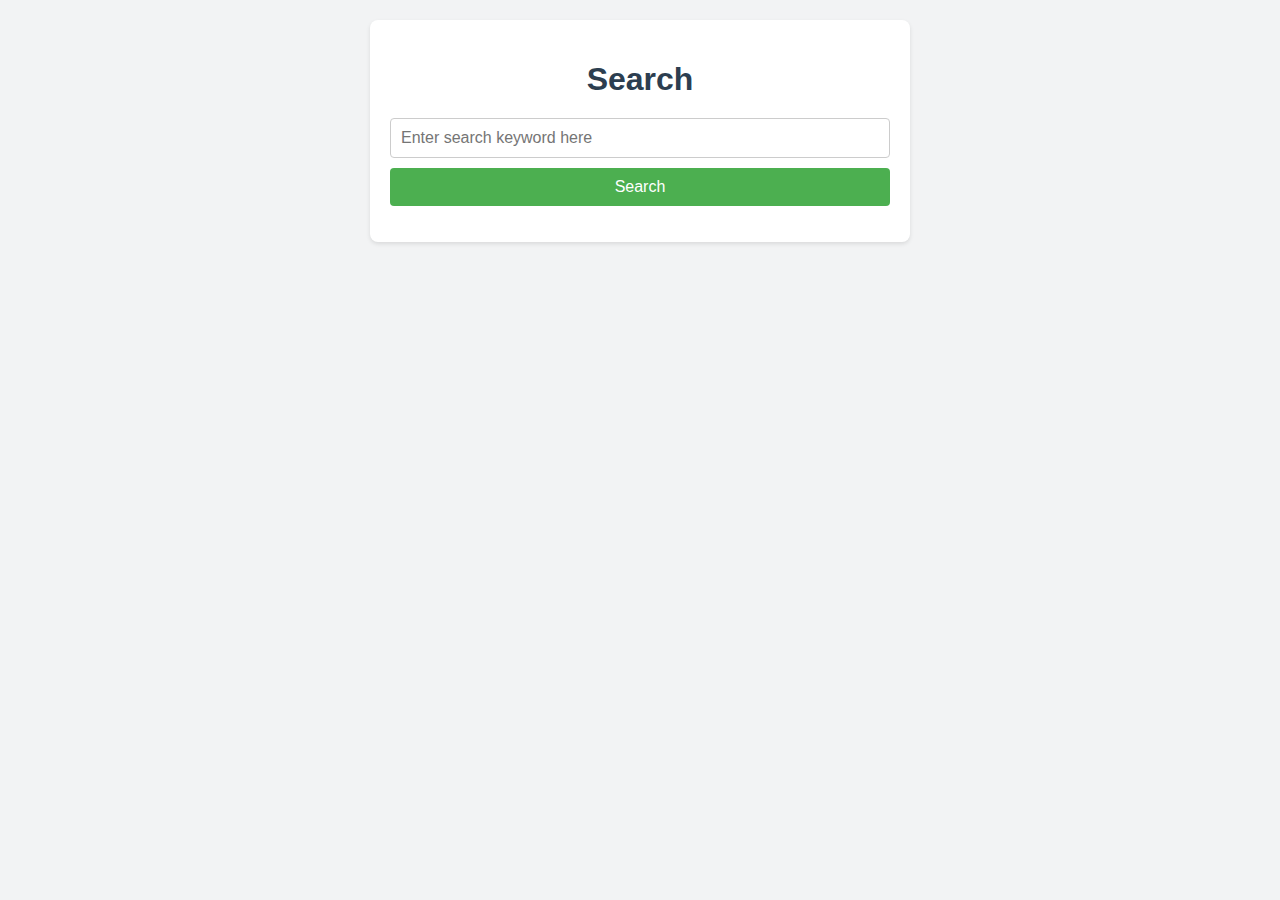
<file: target/WebApp-1.0-SNAPSHOT/displaySearch.html>
<html>
<head>
  <link rel="stylesheet" href="displaySearch.css">
  <title>Patient Data App</title>
</head>
<body>
<div class="main">
  <h1>Search</h1>
  <form method="POST" action="/runsearch.html">
    <input type="text" name="searchstring" placeholder="Enter search keyword here"/>
    <input type="submit" value="Search"/>
  </form>
</div>
</body>
</html>
</file>
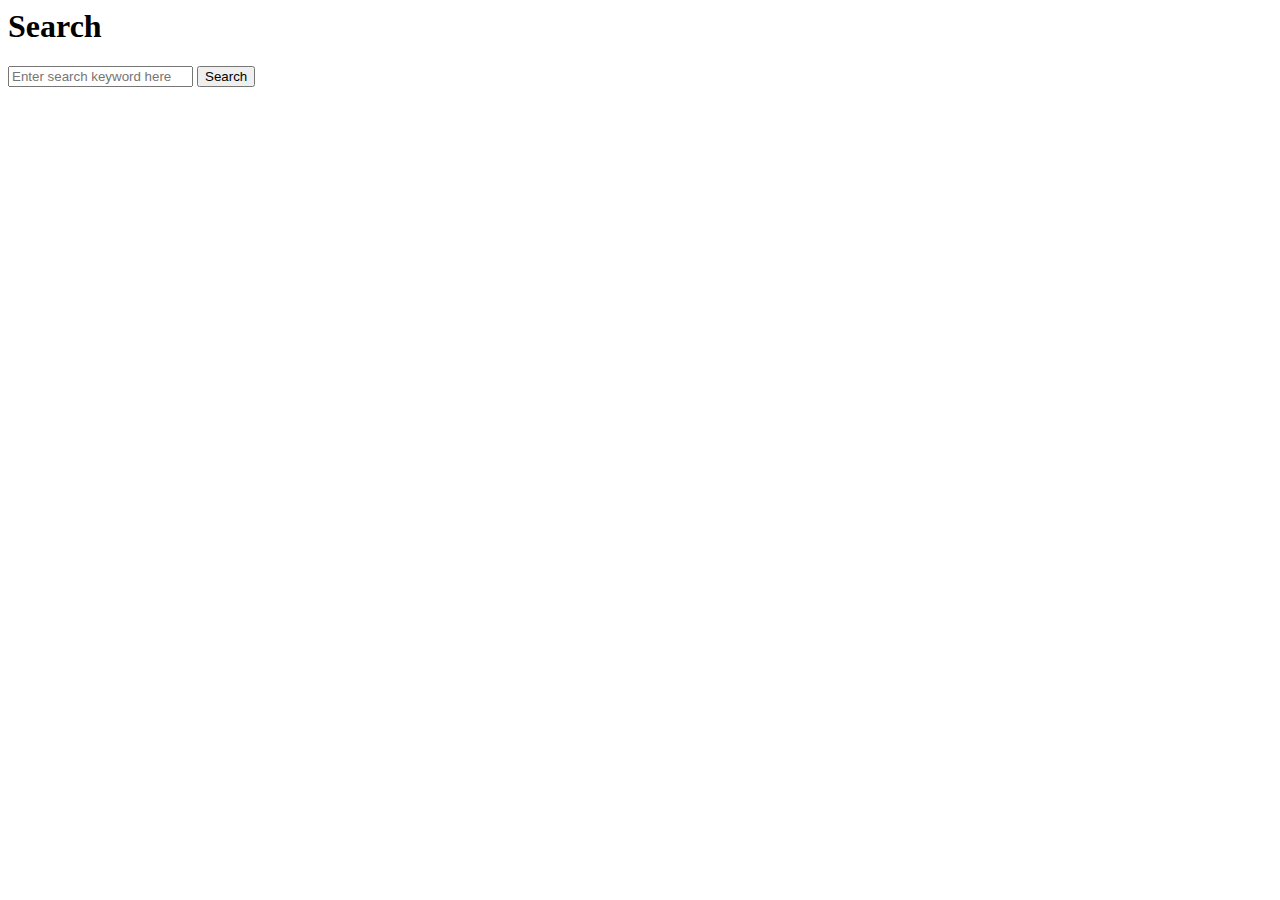
<file: target/WebApp-1.0-SNAPSHOT/search.html>
<html>
<head>
  <title>Patient Data App</title>
</head>
<body>
<div class="main">
  <h1>Search</h1>
  <form method="POST" action="/runsearch.html">
    <input type="text" name="searchstring" placeholder="Enter search keyword here"/>
    <input type="submit" value="Search"/>
  </form>
</div>
</body>
</html>
</file>
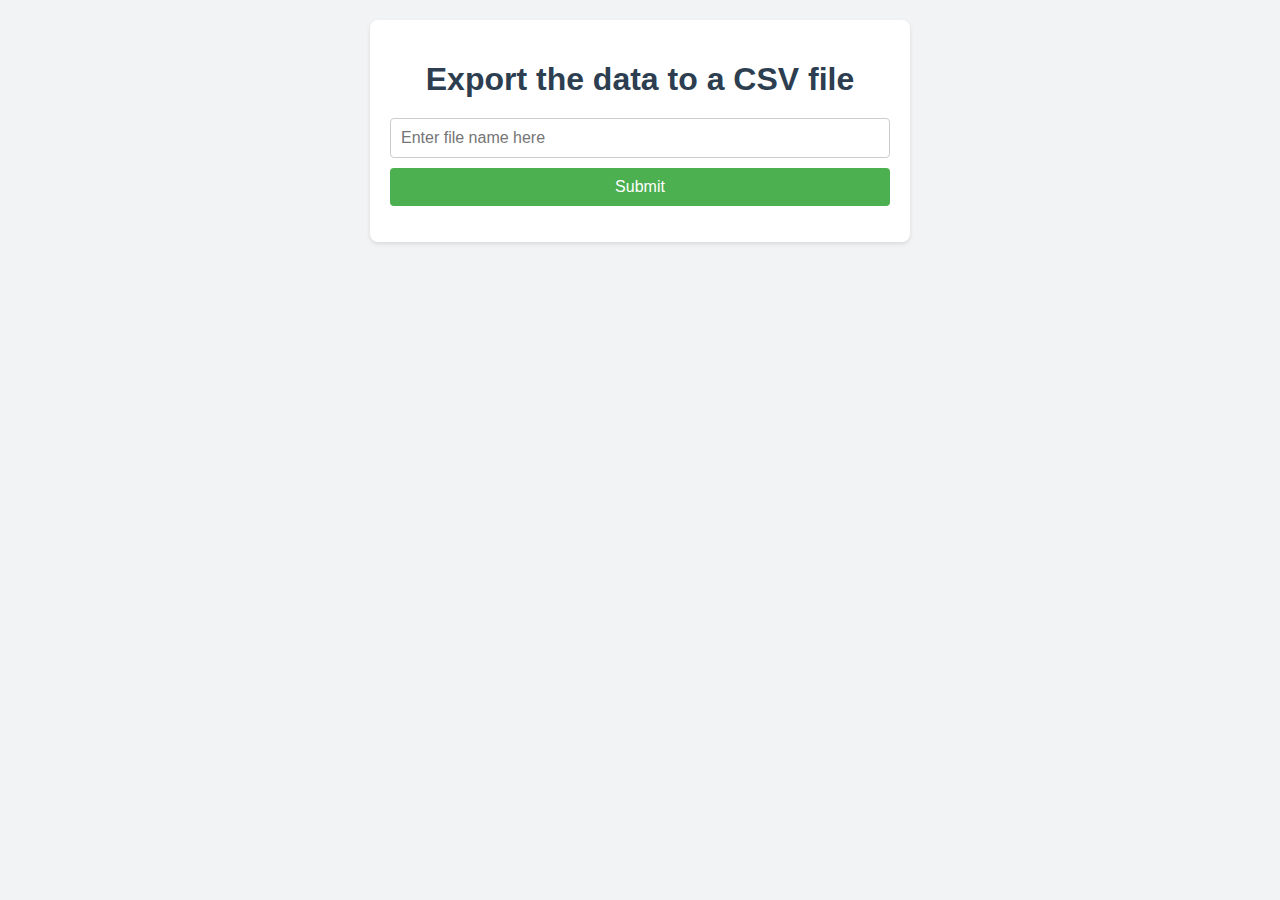
<file: src/main/webapp/askCSVFileName.html>
<html>
<head>
    <link rel="stylesheet" href="css/displaySearch.css">
    <title>Patient Data App</title>
</head>
<body>
<div class="main">
    <h1>Export the data to a CSV file</h1>
    <form method="POST" action="/runCSVWriter.html">
        <input type="text" name="fileNameString" placeholder="Enter file name here"/>
        <input type="submit" value="Submit"/>
    </form>
</div>
</body>
</html>
</file>
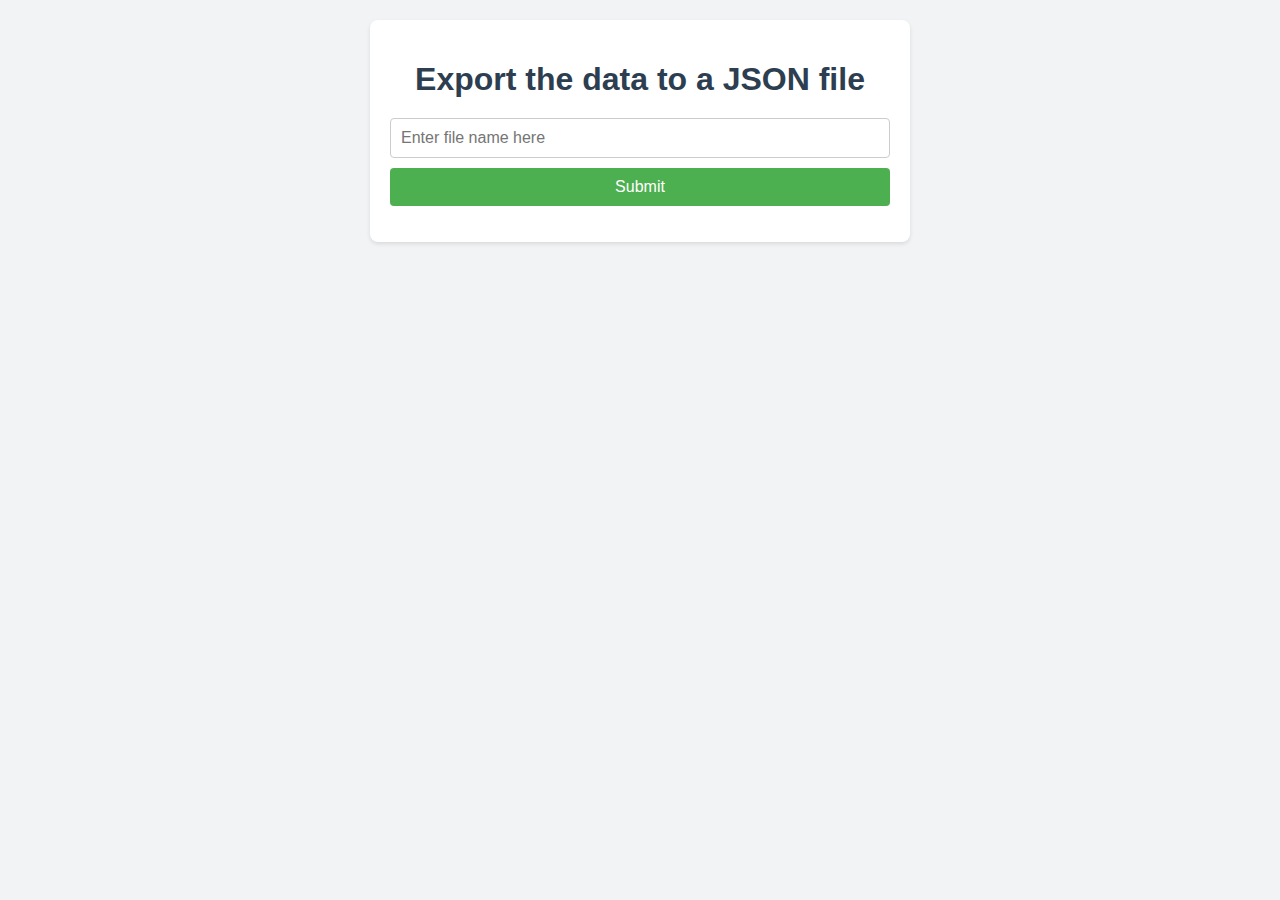
<file: src/main/webapp/askJSONFileName.html>
<html>
<head>
    <link rel="stylesheet" href="css/displaySearch.css">
    <title>Patient Data App</title>
</head>
<body>
<div class="main">
    <h1>Export the data to a JSON file</h1>
    <form method="POST" action="/runJSONWriter.html">
        <input type="text" name="fileNameString" placeholder="Enter file name here"/>
        <input type="submit" value="Submit"/>
    </form>
</div>
</body>
</html>
</file>
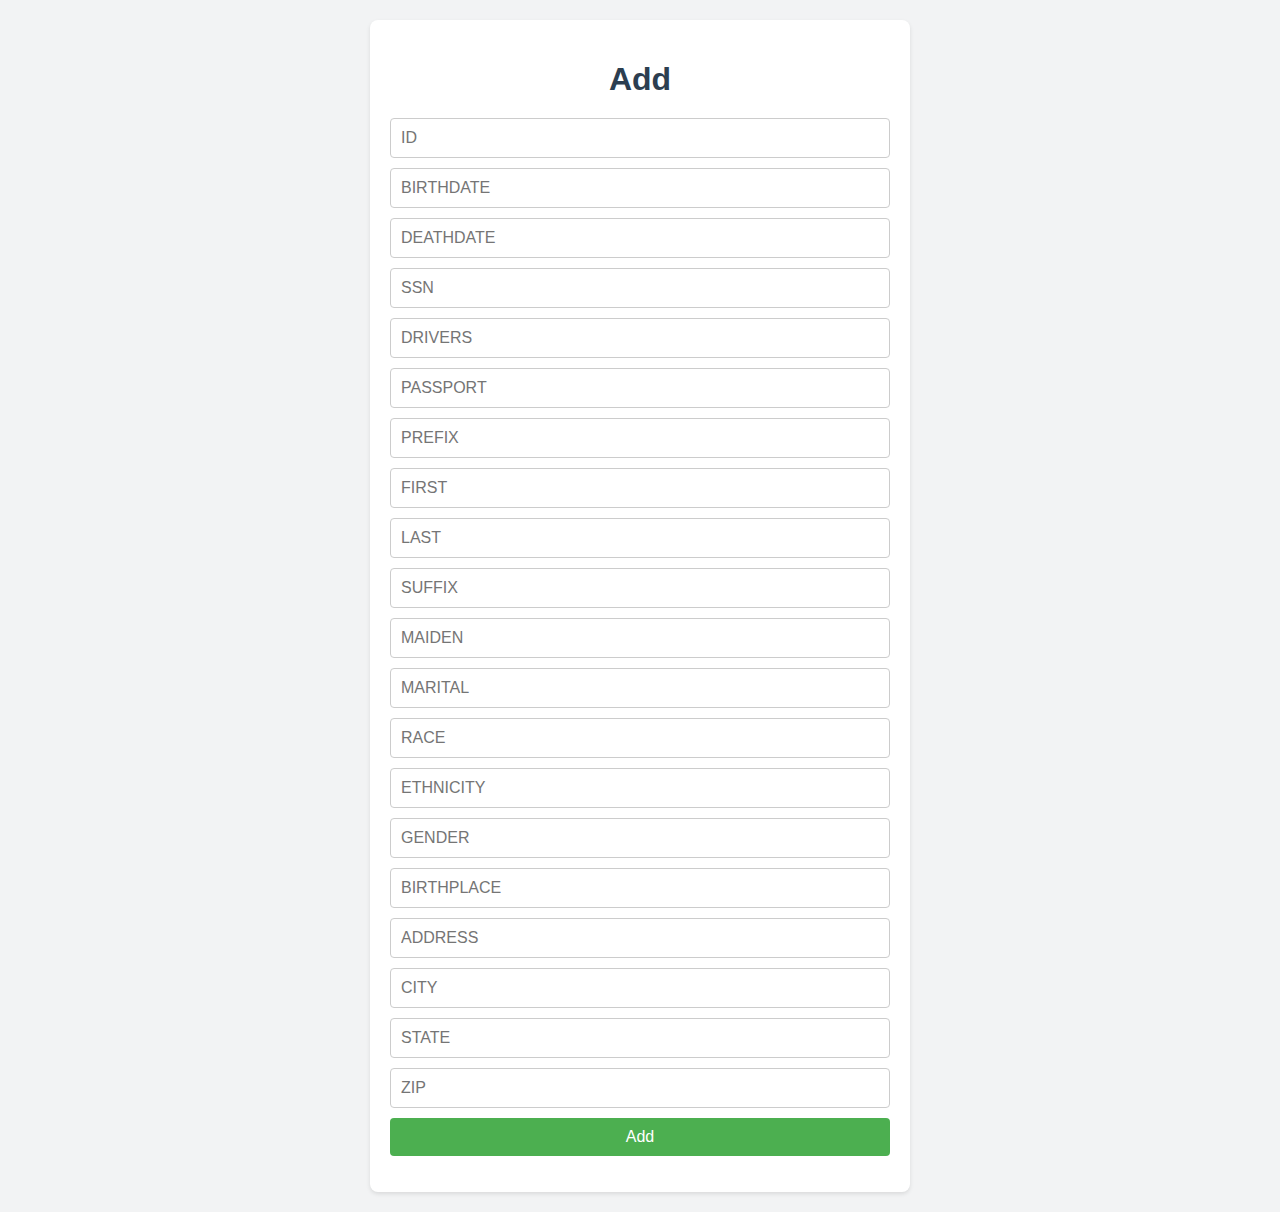
<file: src/main/webapp/displayAdd.html>
<html>
<head>
    <link rel="stylesheet" href="css/displaySearch.css">
    <title>Patient Data App</title>
</head>
<body>
<div class="main">
    <h1>Add</h1>
    <form method="POST" action="/runadd.html">
        <input type="text" name="param1" placeholder="ID"/>
        <input type="text" name="param2" placeholder="BIRTHDATE"/>
        <input type="text" name="param3" placeholder="DEATHDATE"/>
        <input type="text" name="param4" placeholder="SSN"/>
        <input type="text" name="param5" placeholder="DRIVERS"/>
        <input type="text" name="param6" placeholder="PASSPORT"/>
        <input type="text" name="param7" placeholder="PREFIX"/>
        <input type="text" name="param8" placeholder="FIRST"/>
        <input type="text" name="param9" placeholder="LAST"/>
        <input type="text" name="param10" placeholder="SUFFIX"/>
        <input type="text" name="param11" placeholder="MAIDEN"/>
        <input type="text" name="param12" placeholder="MARITAL"/>
        <input type="text" name="param13" placeholder="RACE"/>
        <input type="text" name="param14" placeholder="ETHNICITY"/>
        <input type="text" name="param15" placeholder="GENDER"/>
        <input type="text" name="param16" placeholder="BIRTHPLACE"/>
        <input type="text" name="param17" placeholder="ADDRESS"/>
        <input type="text" name="param18" placeholder="CITY"/>
        <input type="text" name="param19" placeholder="STATE"/>
        <input type="text" name="param20" placeholder="ZIP"/>
        <input type="submit" value="Add"/>
    </form>
</div>
</body>
</html>
</file>
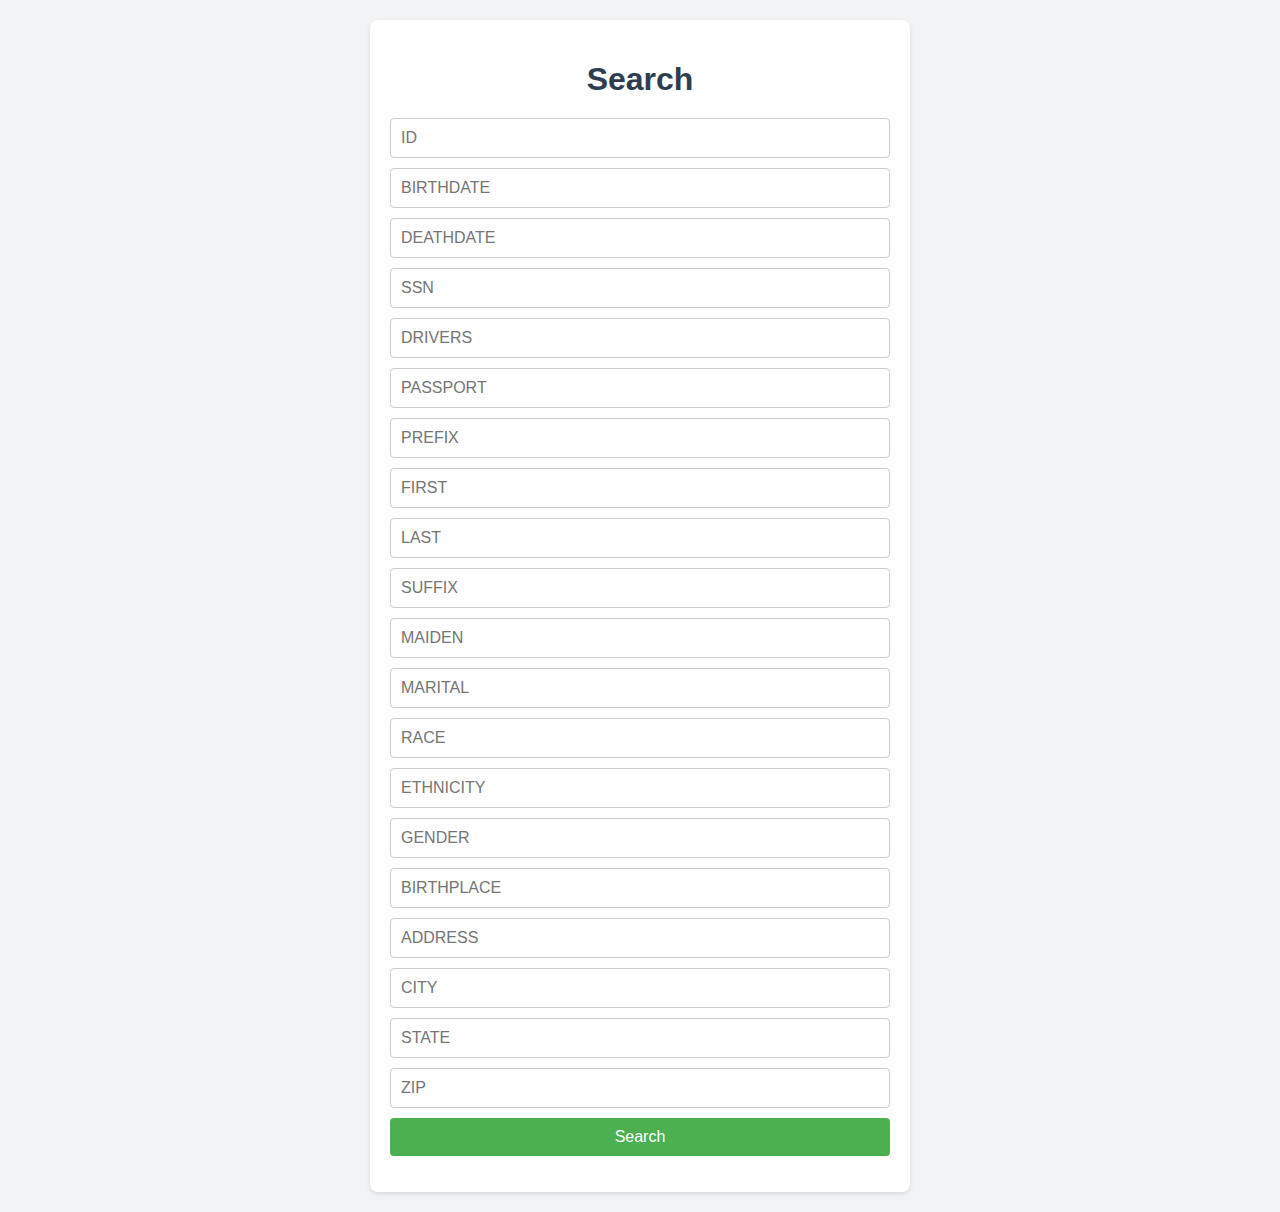
<file: src/main/webapp/displaySearch.html>
<html>
<head>
    <link rel="stylesheet" href="css/displaySearch.css">
    <title>Patient Data App</title>
</head>
<body>
<div class="main">
    <h1>Search</h1>
    <form method="POST" action="/runsearch.html">
        <input type="text" name="param1" placeholder="ID"/>
        <input type="text" name="param2" placeholder="BIRTHDATE"/>
        <input type="text" name="param3" placeholder="DEATHDATE"/>
        <input type="text" name="param4" placeholder="SSN"/>
        <input type="text" name="param5" placeholder="DRIVERS"/>
        <input type="text" name="param6" placeholder="PASSPORT"/>
        <input type="text" name="param7" placeholder="PREFIX"/>
        <input type="text" name="param8" placeholder="FIRST"/>
        <input type="text" name="param9" placeholder="LAST"/>
        <input type="text" name="param10" placeholder="SUFFIX"/>
        <input type="text" name="param11" placeholder="MAIDEN"/>
        <input type="text" name="param12" placeholder="MARITAL"/>
        <input type="text" name="param13" placeholder="RACE"/>
        <input type="text" name="param14" placeholder="ETHNICITY"/>
        <input type="text" name="param15" placeholder="GENDER"/>
        <input type="text" name="param16" placeholder="BIRTHPLACE"/>
        <input type="text" name="param17" placeholder="ADDRESS"/>
        <input type="text" name="param18" placeholder="CITY"/>
        <input type="text" name="param19" placeholder="STATE"/>
        <input type="text" name="param20" placeholder="ZIP"/>
        <input type="submit" value="Search"/>
    </form>
</div>
</body>
</html>
</file>
<file: target/WebApp-1.0-SNAPSHOT/displaySearch.css>
body {
    font-family: 'Helvetica Neue', Helvetica, Arial, sans-serif;
    background-color: #f2f3f4;
    color: #333;
    margin: 0;
    padding: 20px;
}

.main {
    background-color: #ffffff;
    padding: 20px;
    margin: auto;
    max-width: 500px;
    border-radius: 8px;
    box-shadow: 0 2px 4px rgba(0, 0, 0, 0.1);
}

h1 {
    color: #2c3e50;
    text-align: center;
    margin-bottom: 20px;
}

form {
    display: flex;
    flex-direction: column;
    gap: 10px;
}

input[type="text"] {
    padding: 10px;
    font-size: 16px;
    border: 1px solid #ccc;
    border-radius: 4px;
    box-sizing: border-box; /* To ensure padding does not increase the box size */
}

input[type="submit"] {
    padding: 10px;
    font-size: 16px;
    background-color: #4CAF50;
    color: white;
    border: none;
    border-radius: 4px;
    cursor: pointer;
}

input[type="submit"]:hover {
    background-color: #45a049;
}

@media (max-width: 768px) {
    .main {
        padding: 15px;
        margin: 10px;
    }
}
</file>
<file: src/main/webapp/css/displaySearch.css>
body {
    font-family: 'Helvetica Neue', Helvetica, Arial, sans-serif;
    background-color: #f2f3f4;
    color: #333;
    margin: 0;
    padding: 20px;
}

.main {
    background-color: #ffffff;
    padding: 20px;
    margin: auto;
    max-width: 500px;
    border-radius: 8px;
    box-shadow: 0 2px 4px rgba(0, 0, 0, 0.1);
}

h1 {
    color: #2c3e50;
    text-align: center;
    margin-bottom: 20px;
}

form {
    display: flex;
    flex-direction: column;
    gap: 10px;
}

input[type="text"] {
    padding: 10px;
    font-size: 16px;
    border: 1px solid #ccc;
    border-radius: 4px;
    box-sizing: border-box; /* To ensure padding does not increase the box size */
}

input[type="submit"] {
    padding: 10px;
    font-size: 16px;
    background-color: #4CAF50;
    color: white;
    border: none;
    border-radius: 4px;
    cursor: pointer;
}

input[type="submit"]:hover {
    background-color: #45a049;
}

@media (max-width: 768px) {
    .main {
        padding: 15px;
        margin: 10px;
    }
}
</file>
